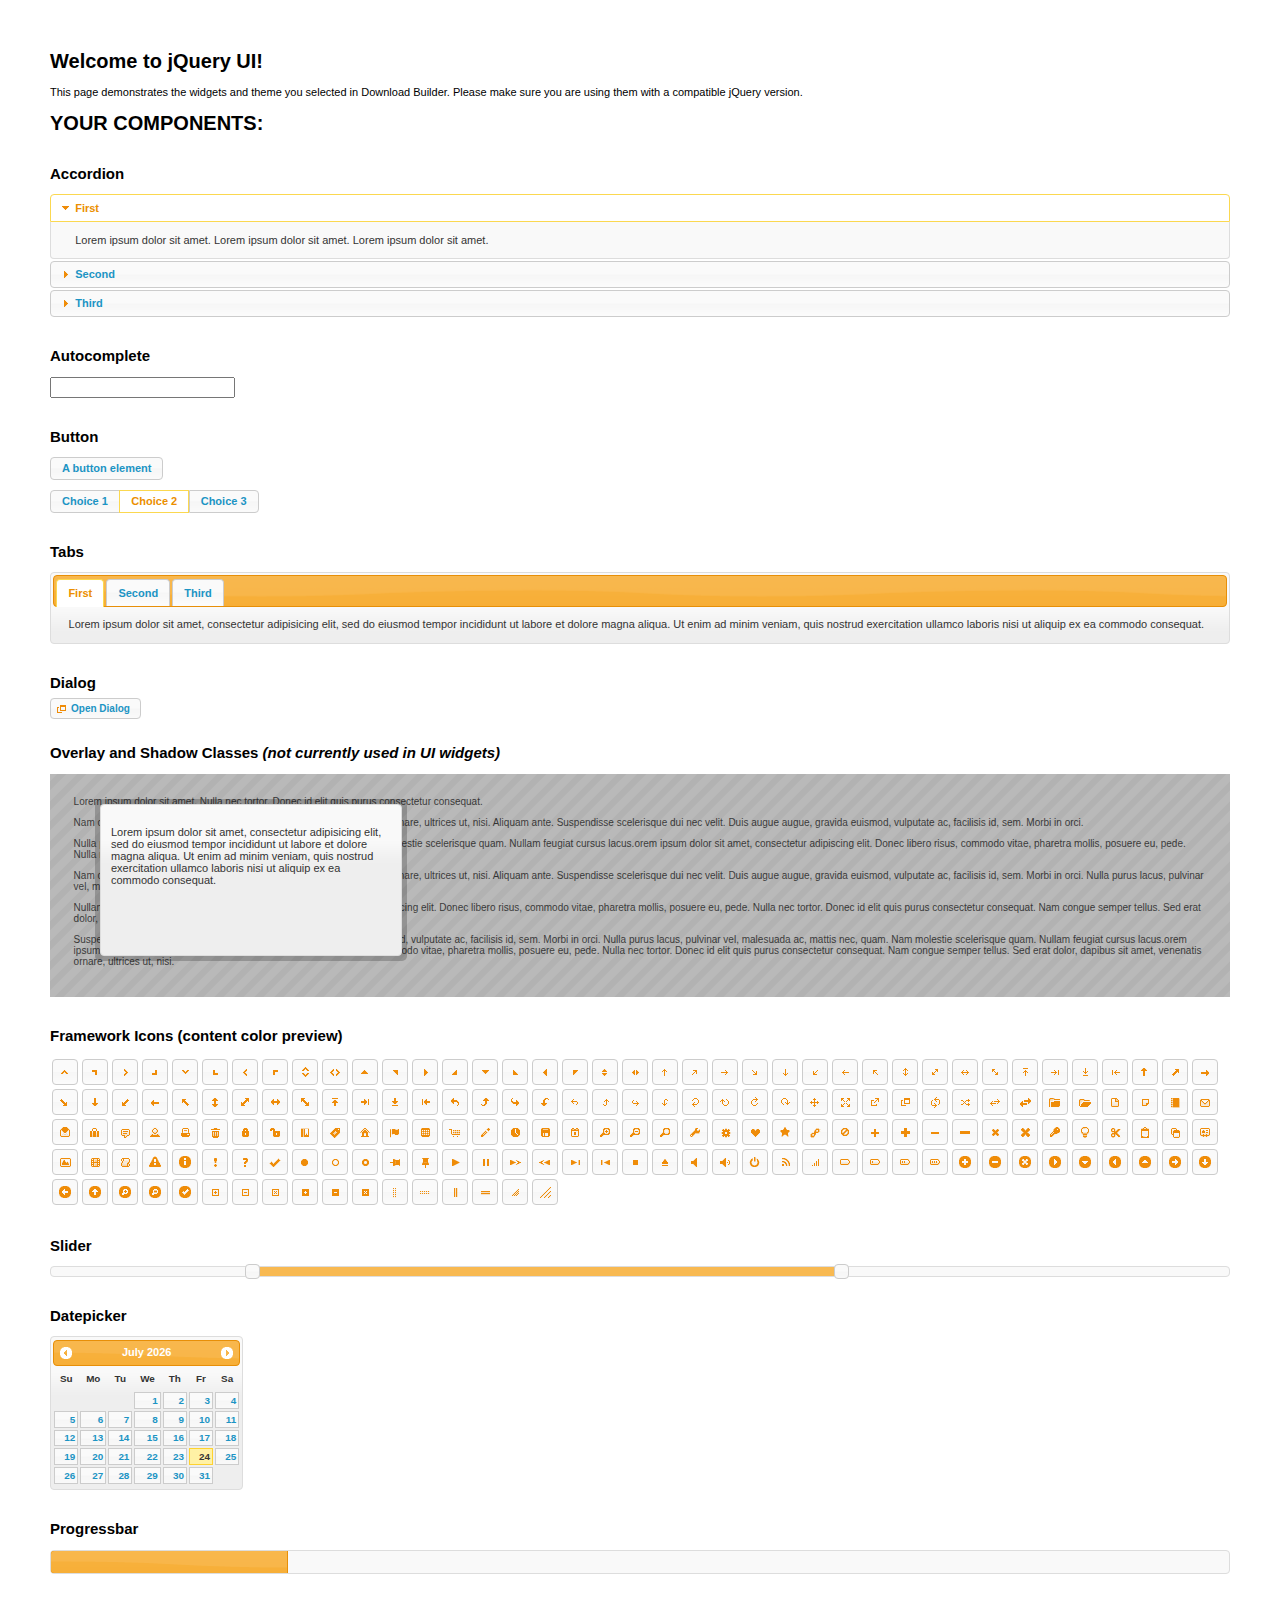
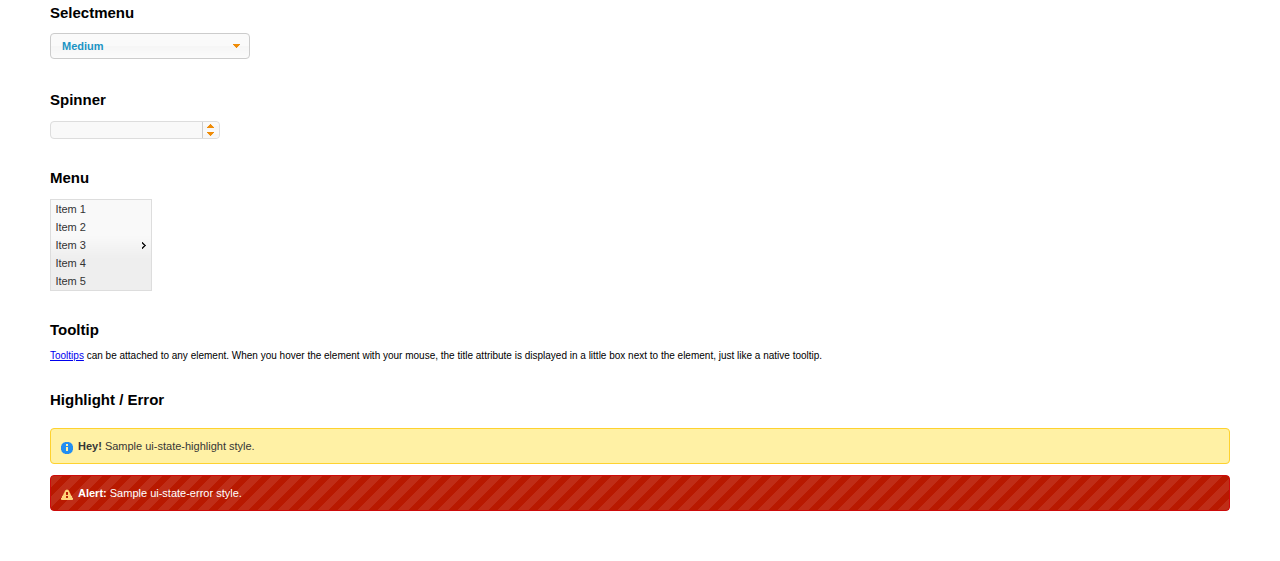
<file: js/jquery-ui-1.11.4/index.html>
<!doctype html>
<html lang="us">
<head>
	<meta charset="utf-8">
	<title>jQuery UI Example Page</title>
	<link href="jquery-ui.css" rel="stylesheet">
	<style>
	body{
		font: 62.5% "Trebuchet MS", sans-serif;
		margin: 50px;
	}
	.demoHeaders {
		margin-top: 2em;
	}
	#dialog-link {
		padding: .4em 1em .4em 20px;
		text-decoration: none;
		position: relative;
	}
	#dialog-link span.ui-icon {
		margin: 0 5px 0 0;
		position: absolute;
		left: .2em;
		top: 50%;
		margin-top: -8px;
	}
	#icons {
		margin: 0;
		padding: 0;
	}
	#icons li {
		margin: 2px;
		position: relative;
		padding: 4px 0;
		cursor: pointer;
		float: left;
		list-style: none;
	}
	#icons span.ui-icon {
		float: left;
		margin: 0 4px;
	}
	.fakewindowcontain .ui-widget-overlay {
		position: absolute;
	}
	select {
		width: 200px;
	}
	</style>
</head>
<body>

<h1>Welcome to jQuery UI!</h1>

<div class="ui-widget">
	<p>This page demonstrates the widgets and theme you selected in Download Builder. Please make sure you are using them with a compatible jQuery version.</p>
</div>

<h1>YOUR COMPONENTS:</h1>


<!-- Accordion -->
<h2 class="demoHeaders">Accordion</h2>
<div id="accordion">
	<h3>First</h3>
	<div>Lorem ipsum dolor sit amet. Lorem ipsum dolor sit amet. Lorem ipsum dolor sit amet.</div>
	<h3>Second</h3>
	<div>Phasellus mattis tincidunt nibh.</div>
	<h3>Third</h3>
	<div>Nam dui erat, auctor a, dignissim quis.</div>
</div>



<!-- Autocomplete -->
<h2 class="demoHeaders">Autocomplete</h2>
<div>
	<input id="autocomplete" title="type &quot;a&quot;">
</div>



<!-- Button -->
<h2 class="demoHeaders">Button</h2>
<button id="button">A button element</button>
<form style="margin-top: 1em;">
	<div id="radioset">
		<input type="radio" id="radio1" name="radio"><label for="radio1">Choice 1</label>
		<input type="radio" id="radio2" name="radio" checked="checked"><label for="radio2">Choice 2</label>
		<input type="radio" id="radio3" name="radio"><label for="radio3">Choice 3</label>
	</div>
</form>



<!-- Tabs -->
<h2 class="demoHeaders">Tabs</h2>
<div id="tabs">
	<ul>
		<li><a href="#tabs-1">First</a></li>
		<li><a href="#tabs-2">Second</a></li>
		<li><a href="#tabs-3">Third</a></li>
	</ul>
	<div id="tabs-1">Lorem ipsum dolor sit amet, consectetur adipisicing elit, sed do eiusmod tempor incididunt ut labore et dolore magna aliqua. Ut enim ad minim veniam, quis nostrud exercitation ullamco laboris nisi ut aliquip ex ea commodo consequat.</div>
	<div id="tabs-2">Phasellus mattis tincidunt nibh. Cras orci urna, blandit id, pretium vel, aliquet ornare, felis. Maecenas scelerisque sem non nisl. Fusce sed lorem in enim dictum bibendum.</div>
	<div id="tabs-3">Nam dui erat, auctor a, dignissim quis, sollicitudin eu, felis. Pellentesque nisi urna, interdum eget, sagittis et, consequat vestibulum, lacus. Mauris porttitor ullamcorper augue.</div>
</div>



<!-- Dialog NOTE: Dialog is not generated by UI in this demo so it can be visually styled in themeroller-->
<h2 class="demoHeaders">Dialog</h2>
<p><a href="#" id="dialog-link" class="ui-state-default ui-corner-all"><span class="ui-icon ui-icon-newwin"></span>Open Dialog</a></p>

<h2 class="demoHeaders">Overlay and Shadow Classes <em>(not currently used in UI widgets)</em></h2>
<div style="position: relative; width: 96%; height: 200px; padding:1% 2%; overflow:hidden;" class="fakewindowcontain">
	<p>Lorem ipsum dolor sit amet,  Nulla nec tortor. Donec id elit quis purus consectetur consequat. </p><p>Nam congue semper tellus. Sed erat dolor, dapibus sit amet, venenatis ornare, ultrices ut, nisi. Aliquam ante. Suspendisse scelerisque dui nec velit. Duis augue augue, gravida euismod, vulputate ac, facilisis id, sem. Morbi in orci. </p><p>Nulla purus lacus, pulvinar vel, malesuada ac, mattis nec, quam. Nam molestie scelerisque quam. Nullam feugiat cursus lacus.orem ipsum dolor sit amet, consectetur adipiscing elit. Donec libero risus, commodo vitae, pharetra mollis, posuere eu, pede. Nulla nec tortor. Donec id elit quis purus consectetur consequat. </p><p>Nam congue semper tellus. Sed erat dolor, dapibus sit amet, venenatis ornare, ultrices ut, nisi. Aliquam ante. Suspendisse scelerisque dui nec velit. Duis augue augue, gravida euismod, vulputate ac, facilisis id, sem. Morbi in orci. Nulla purus lacus, pulvinar vel, malesuada ac, mattis nec, quam. Nam molestie scelerisque quam. </p><p>Nullam feugiat cursus lacus.orem ipsum dolor sit amet, consectetur adipiscing elit. Donec libero risus, commodo vitae, pharetra mollis, posuere eu, pede. Nulla nec tortor. Donec id elit quis purus consectetur consequat. Nam congue semper tellus. Sed erat dolor, dapibus sit amet, venenatis ornare, ultrices ut, nisi. Aliquam ante. </p><p>Suspendisse scelerisque dui nec velit. Duis augue augue, gravida euismod, vulputate ac, facilisis id, sem. Morbi in orci. Nulla purus lacus, pulvinar vel, malesuada ac, mattis nec, quam. Nam molestie scelerisque quam. Nullam feugiat cursus lacus.orem ipsum dolor sit amet, consectetur adipiscing elit. Donec libero risus, commodo vitae, pharetra mollis, posuere eu, pede. Nulla nec tortor. Donec id elit quis purus consectetur consequat. Nam congue semper tellus. Sed erat dolor, dapibus sit amet, venenatis ornare, ultrices ut, nisi. </p>

	<!-- ui-dialog -->
	<div class="ui-overlay"><div class="ui-widget-overlay"></div><div class="ui-widget-shadow ui-corner-all" style="width: 302px; height: 152px; position: absolute; left: 50px; top: 30px;"></div></div>
	<div style="position: absolute; width: 280px; height: 130px;left: 50px; top: 30px; padding: 10px;" class="ui-widget ui-widget-content ui-corner-all">
		<div class="ui-dialog-content ui-widget-content" style="background: none; border: 0;">
			<p>Lorem ipsum dolor sit amet, consectetur adipisicing elit, sed do eiusmod tempor incididunt ut labore et dolore magna aliqua. Ut enim ad minim veniam, quis nostrud exercitation ullamco laboris nisi ut aliquip ex ea commodo consequat.</p>
		</div>
	</div>

</div>

<!-- ui-dialog -->
<div id="dialog" title="Dialog Title">
	<p>Lorem ipsum dolor sit amet, consectetur adipisicing elit, sed do eiusmod tempor incididunt ut labore et dolore magna aliqua. Ut enim ad minim veniam, quis nostrud exercitation ullamco laboris nisi ut aliquip ex ea commodo consequat.</p>
</div>



<h2 class="demoHeaders">Framework Icons (content color preview)</h2>
<ul id="icons" class="ui-widget ui-helper-clearfix">
	<li class="ui-state-default ui-corner-all" title=".ui-icon-carat-1-n"><span class="ui-icon ui-icon-carat-1-n"></span></li>
	<li class="ui-state-default ui-corner-all" title=".ui-icon-carat-1-ne"><span class="ui-icon ui-icon-carat-1-ne"></span></li>
	<li class="ui-state-default ui-corner-all" title=".ui-icon-carat-1-e"><span class="ui-icon ui-icon-carat-1-e"></span></li>
	<li class="ui-state-default ui-corner-all" title=".ui-icon-carat-1-se"><span class="ui-icon ui-icon-carat-1-se"></span></li>
	<li class="ui-state-default ui-corner-all" title=".ui-icon-carat-1-s"><span class="ui-icon ui-icon-carat-1-s"></span></li>
	<li class="ui-state-default ui-corner-all" title=".ui-icon-carat-1-sw"><span class="ui-icon ui-icon-carat-1-sw"></span></li>
	<li class="ui-state-default ui-corner-all" title=".ui-icon-carat-1-w"><span class="ui-icon ui-icon-carat-1-w"></span></li>
	<li class="ui-state-default ui-corner-all" title=".ui-icon-carat-1-nw"><span class="ui-icon ui-icon-carat-1-nw"></span></li>
	<li class="ui-state-default ui-corner-all" title=".ui-icon-carat-2-n-s"><span class="ui-icon ui-icon-carat-2-n-s"></span></li>
	<li class="ui-state-default ui-corner-all" title=".ui-icon-carat-2-e-w"><span class="ui-icon ui-icon-carat-2-e-w"></span></li>
	<li class="ui-state-default ui-corner-all" title=".ui-icon-triangle-1-n"><span class="ui-icon ui-icon-triangle-1-n"></span></li>
	<li class="ui-state-default ui-corner-all" title=".ui-icon-triangle-1-ne"><span class="ui-icon ui-icon-triangle-1-ne"></span></li>
	<li class="ui-state-default ui-corner-all" title=".ui-icon-triangle-1-e"><span class="ui-icon ui-icon-triangle-1-e"></span></li>
	<li class="ui-state-default ui-corner-all" title=".ui-icon-triangle-1-se"><span class="ui-icon ui-icon-triangle-1-se"></span></li>
	<li class="ui-state-default ui-corner-all" title=".ui-icon-triangle-1-s"><span class="ui-icon ui-icon-triangle-1-s"></span></li>
	<li class="ui-state-default ui-corner-all" title=".ui-icon-triangle-1-sw"><span class="ui-icon ui-icon-triangle-1-sw"></span></li>
	<li class="ui-state-default ui-corner-all" title=".ui-icon-triangle-1-w"><span class="ui-icon ui-icon-triangle-1-w"></span></li>
	<li class="ui-state-default ui-corner-all" title=".ui-icon-triangle-1-nw"><span class="ui-icon ui-icon-triangle-1-nw"></span></li>
	<li class="ui-state-default ui-corner-all" title=".ui-icon-triangle-2-n-s"><span class="ui-icon ui-icon-triangle-2-n-s"></span></li>
	<li class="ui-state-default ui-corner-all" title=".ui-icon-triangle-2-e-w"><span class="ui-icon ui-icon-triangle-2-e-w"></span></li>
	<li class="ui-state-default ui-corner-all" title=".ui-icon-arrow-1-n"><span class="ui-icon ui-icon-arrow-1-n"></span></li>
	<li class="ui-state-default ui-corner-all" title=".ui-icon-arrow-1-ne"><span class="ui-icon ui-icon-arrow-1-ne"></span></li>
	<li class="ui-state-default ui-corner-all" title=".ui-icon-arrow-1-e"><span class="ui-icon ui-icon-arrow-1-e"></span></li>
	<li class="ui-state-default ui-corner-all" title=".ui-icon-arrow-1-se"><span class="ui-icon ui-icon-arrow-1-se"></span></li>
	<li class="ui-state-default ui-corner-all" title=".ui-icon-arrow-1-s"><span class="ui-icon ui-icon-arrow-1-s"></span></li>
	<li class="ui-state-default ui-corner-all" title=".ui-icon-arrow-1-sw"><span class="ui-icon ui-icon-arrow-1-sw"></span></li>
	<li class="ui-state-default ui-corner-all" title=".ui-icon-arrow-1-w"><span class="ui-icon ui-icon-arrow-1-w"></span></li>
	<li class="ui-state-default ui-corner-all" title=".ui-icon-arrow-1-nw"><span class="ui-icon ui-icon-arrow-1-nw"></span></li>
	<li class="ui-state-default ui-corner-all" title=".ui-icon-arrow-2-n-s"><span class="ui-icon ui-icon-arrow-2-n-s"></span></li>
	<li class="ui-state-default ui-corner-all" title=".ui-icon-arrow-2-ne-sw"><span class="ui-icon ui-icon-arrow-2-ne-sw"></span></li>
	<li class="ui-state-default ui-corner-all" title=".ui-icon-arrow-2-e-w"><span class="ui-icon ui-icon-arrow-2-e-w"></span></li>
	<li class="ui-state-default ui-corner-all" title=".ui-icon-arrow-2-se-nw"><span class="ui-icon ui-icon-arrow-2-se-nw"></span></li>
	<li class="ui-state-default ui-corner-all" title=".ui-icon-arrowstop-1-n"><span class="ui-icon ui-icon-arrowstop-1-n"></span></li>
	<li class="ui-state-default ui-corner-all" title=".ui-icon-arrowstop-1-e"><span class="ui-icon ui-icon-arrowstop-1-e"></span></li>
	<li class="ui-state-default ui-corner-all" title=".ui-icon-arrowstop-1-s"><span class="ui-icon ui-icon-arrowstop-1-s"></span></li>
	<li class="ui-state-default ui-corner-all" title=".ui-icon-arrowstop-1-w"><span class="ui-icon ui-icon-arrowstop-1-w"></span></li>
	<li class="ui-state-default ui-corner-all" title=".ui-icon-arrowthick-1-n"><span class="ui-icon ui-icon-arrowthick-1-n"></span></li>
	<li class="ui-state-default ui-corner-all" title=".ui-icon-arrowthick-1-ne"><span class="ui-icon ui-icon-arrowthick-1-ne"></span></li>
	<li class="ui-state-default ui-corner-all" title=".ui-icon-arrowthick-1-e"><span class="ui-icon ui-icon-arrowthick-1-e"></span></li>
	<li class="ui-state-default ui-corner-all" title=".ui-icon-arrowthick-1-se"><span class="ui-icon ui-icon-arrowthick-1-se"></span></li>
	<li class="ui-state-default ui-corner-all" title=".ui-icon-arrowthick-1-s"><span class="ui-icon ui-icon-arrowthick-1-s"></span></li>
	<li class="ui-state-default ui-corner-all" title=".ui-icon-arrowthick-1-sw"><span class="ui-icon ui-icon-arrowthick-1-sw"></span></li>
	<li class="ui-state-default ui-corner-all" title=".ui-icon-arrowthick-1-w"><span class="ui-icon ui-icon-arrowthick-1-w"></span></li>
	<li class="ui-state-default ui-corner-all" title=".ui-icon-arrowthick-1-nw"><span class="ui-icon ui-icon-arrowthick-1-nw"></span></li>
	<li class="ui-state-default ui-corner-all" title=".ui-icon-arrowthick-2-n-s"><span class="ui-icon ui-icon-arrowthick-2-n-s"></span></li>
	<li class="ui-state-default ui-corner-all" title=".ui-icon-arrowthick-2-ne-sw"><span class="ui-icon ui-icon-arrowthick-2-ne-sw"></span></li>
	<li class="ui-state-default ui-corner-all" title=".ui-icon-arrowthick-2-e-w"><span class="ui-icon ui-icon-arrowthick-2-e-w"></span></li>
	<li class="ui-state-default ui-corner-all" title=".ui-icon-arrowthick-2-se-nw"><span class="ui-icon ui-icon-arrowthick-2-se-nw"></span></li>
	<li class="ui-state-default ui-corner-all" title=".ui-icon-arrowthickstop-1-n"><span class="ui-icon ui-icon-arrowthickstop-1-n"></span></li>
	<li class="ui-state-default ui-corner-all" title=".ui-icon-arrowthickstop-1-e"><span class="ui-icon ui-icon-arrowthickstop-1-e"></span></li>
	<li class="ui-state-default ui-corner-all" title=".ui-icon-arrowthickstop-1-s"><span class="ui-icon ui-icon-arrowthickstop-1-s"></span></li>
	<li class="ui-state-default ui-corner-all" title=".ui-icon-arrowthickstop-1-w"><span class="ui-icon ui-icon-arrowthickstop-1-w"></span></li>
	<li class="ui-state-default ui-corner-all" title=".ui-icon-arrowreturnthick-1-w"><span class="ui-icon ui-icon-arrowreturnthick-1-w"></span></li>
	<li class="ui-state-default ui-corner-all" title=".ui-icon-arrowreturnthick-1-n"><span class="ui-icon ui-icon-arrowreturnthick-1-n"></span></li>
	<li class="ui-state-default ui-corner-all" title=".ui-icon-arrowreturnthick-1-e"><span class="ui-icon ui-icon-arrowreturnthick-1-e"></span></li>
	<li class="ui-state-default ui-corner-all" title=".ui-icon-arrowreturnthick-1-s"><span class="ui-icon ui-icon-arrowreturnthick-1-s"></span></li>
	<li class="ui-state-default ui-corner-all" title=".ui-icon-arrowreturn-1-w"><span class="ui-icon ui-icon-arrowreturn-1-w"></span></li>
	<li class="ui-state-default ui-corner-all" title=".ui-icon-arrowreturn-1-n"><span class="ui-icon ui-icon-arrowreturn-1-n"></span></li>
	<li class="ui-state-default ui-corner-all" title=".ui-icon-arrowreturn-1-e"><span class="ui-icon ui-icon-arrowreturn-1-e"></span></li>
	<li class="ui-state-default ui-corner-all" title=".ui-icon-arrowreturn-1-s"><span class="ui-icon ui-icon-arrowreturn-1-s"></span></li>
	<li class="ui-state-default ui-corner-all" title=".ui-icon-arrowrefresh-1-w"><span class="ui-icon ui-icon-arrowrefresh-1-w"></span></li>
	<li class="ui-state-default ui-corner-all" title=".ui-icon-arrowrefresh-1-n"><span class="ui-icon ui-icon-arrowrefresh-1-n"></span></li>
	<li class="ui-state-default ui-corner-all" title=".ui-icon-arrowrefresh-1-e"><span class="ui-icon ui-icon-arrowrefresh-1-e"></span></li>
	<li class="ui-state-default ui-corner-all" title=".ui-icon-arrowrefresh-1-s"><span class="ui-icon ui-icon-arrowrefresh-1-s"></span></li>
	<li class="ui-state-default ui-corner-all" title=".ui-icon-arrow-4"><span class="ui-icon ui-icon-arrow-4"></span></li>
	<li class="ui-state-default ui-corner-all" title=".ui-icon-arrow-4-diag"><span class="ui-icon ui-icon-arrow-4-diag"></span></li>
	<li class="ui-state-default ui-corner-all" title=".ui-icon-extlink"><span class="ui-icon ui-icon-extlink"></span></li>
	<li class="ui-state-default ui-corner-all" title=".ui-icon-newwin"><span class="ui-icon ui-icon-newwin"></span></li>
	<li class="ui-state-default ui-corner-all" title=".ui-icon-refresh"><span class="ui-icon ui-icon-refresh"></span></li>
	<li class="ui-state-default ui-corner-all" title=".ui-icon-shuffle"><span class="ui-icon ui-icon-shuffle"></span></li>
	<li class="ui-state-default ui-corner-all" title=".ui-icon-transfer-e-w"><span class="ui-icon ui-icon-transfer-e-w"></span></li>
	<li class="ui-state-default ui-corner-all" title=".ui-icon-transferthick-e-w"><span class="ui-icon ui-icon-transferthick-e-w"></span></li>
	<li class="ui-state-default ui-corner-all" title=".ui-icon-folder-collapsed"><span class="ui-icon ui-icon-folder-collapsed"></span></li>
	<li class="ui-state-default ui-corner-all" title=".ui-icon-folder-open"><span class="ui-icon ui-icon-folder-open"></span></li>
	<li class="ui-state-default ui-corner-all" title=".ui-icon-document"><span class="ui-icon ui-icon-document"></span></li>
	<li class="ui-state-default ui-corner-all" title=".ui-icon-document-b"><span class="ui-icon ui-icon-document-b"></span></li>
	<li class="ui-state-default ui-corner-all" title=".ui-icon-note"><span class="ui-icon ui-icon-note"></span></li>
	<li class="ui-state-default ui-corner-all" title=".ui-icon-mail-closed"><span class="ui-icon ui-icon-mail-closed"></span></li>
	<li class="ui-state-default ui-corner-all" title=".ui-icon-mail-open"><span class="ui-icon ui-icon-mail-open"></span></li>
	<li class="ui-state-default ui-corner-all" title=".ui-icon-suitcase"><span class="ui-icon ui-icon-suitcase"></span></li>
	<li class="ui-state-default ui-corner-all" title=".ui-icon-comment"><span class="ui-icon ui-icon-comment"></span></li>
	<li class="ui-state-default ui-corner-all" title=".ui-icon-person"><span class="ui-icon ui-icon-person"></span></li>
	<li class="ui-state-default ui-corner-all" title=".ui-icon-print"><span class="ui-icon ui-icon-print"></span></li>
	<li class="ui-state-default ui-corner-all" title=".ui-icon-trash"><span class="ui-icon ui-icon-trash"></span></li>
	<li class="ui-state-default ui-corner-all" title=".ui-icon-locked"><span class="ui-icon ui-icon-locked"></span></li>
	<li class="ui-state-default ui-corner-all" title=".ui-icon-unlocked"><span class="ui-icon ui-icon-unlocked"></span></li>
	<li class="ui-state-default ui-corner-all" title=".ui-icon-bookmark"><span class="ui-icon ui-icon-bookmark"></span></li>
	<li class="ui-state-default ui-corner-all" title=".ui-icon-tag"><span class="ui-icon ui-icon-tag"></span></li>
	<li class="ui-state-default ui-corner-all" title=".ui-icon-home"><span class="ui-icon ui-icon-home"></span></li>
	<li class="ui-state-default ui-corner-all" title=".ui-icon-flag"><span class="ui-icon ui-icon-flag"></span></li>
	<li class="ui-state-default ui-corner-all" title=".ui-icon-calculator"><span class="ui-icon ui-icon-calculator"></span></li>
	<li class="ui-state-default ui-corner-all" title=".ui-icon-cart"><span class="ui-icon ui-icon-cart"></span></li>
	<li class="ui-state-default ui-corner-all" title=".ui-icon-pencil"><span class="ui-icon ui-icon-pencil"></span></li>
	<li class="ui-state-default ui-corner-all" title=".ui-icon-clock"><span class="ui-icon ui-icon-clock"></span></li>
	<li class="ui-state-default ui-corner-all" title=".ui-icon-disk"><span class="ui-icon ui-icon-disk"></span></li>
	<li class="ui-state-default ui-corner-all" title=".ui-icon-calendar"><span class="ui-icon ui-icon-calendar"></span></li>
	<li class="ui-state-default ui-corner-all" title=".ui-icon-zoomin"><span class="ui-icon ui-icon-zoomin"></span></li>
	<li class="ui-state-default ui-corner-all" title=".ui-icon-zoomout"><span class="ui-icon ui-icon-zoomout"></span></li>
	<li class="ui-state-default ui-corner-all" title=".ui-icon-search"><span class="ui-icon ui-icon-search"></span></li>
	<li class="ui-state-default ui-corner-all" title=".ui-icon-wrench"><span class="ui-icon ui-icon-wrench"></span></li>
	<li class="ui-state-default ui-corner-all" title=".ui-icon-gear"><span class="ui-icon ui-icon-gear"></span></li>
	<li class="ui-state-default ui-corner-all" title=".ui-icon-heart"><span class="ui-icon ui-icon-heart"></span></li>
	<li class="ui-state-default ui-corner-all" title=".ui-icon-star"><span class="ui-icon ui-icon-star"></span></li>
	<li class="ui-state-default ui-corner-all" title=".ui-icon-link"><span class="ui-icon ui-icon-link"></span></li>
	<li class="ui-state-default ui-corner-all" title=".ui-icon-cancel"><span class="ui-icon ui-icon-cancel"></span></li>
	<li class="ui-state-default ui-corner-all" title=".ui-icon-plus"><span class="ui-icon ui-icon-plus"></span></li>
	<li class="ui-state-default ui-corner-all" title=".ui-icon-plusthick"><span class="ui-icon ui-icon-plusthick"></span></li>
	<li class="ui-state-default ui-corner-all" title=".ui-icon-minus"><span class="ui-icon ui-icon-minus"></span></li>
	<li class="ui-state-default ui-corner-all" title=".ui-icon-minusthick"><span class="ui-icon ui-icon-minusthick"></span></li>
	<li class="ui-state-default ui-corner-all" title=".ui-icon-close"><span class="ui-icon ui-icon-close"></span></li>
	<li class="ui-state-default ui-corner-all" title=".ui-icon-closethick"><span class="ui-icon ui-icon-closethick"></span></li>
	<li class="ui-state-default ui-corner-all" title=".ui-icon-key"><span class="ui-icon ui-icon-key"></span></li>
	<li class="ui-state-default ui-corner-all" title=".ui-icon-lightbulb"><span class="ui-icon ui-icon-lightbulb"></span></li>
	<li class="ui-state-default ui-corner-all" title=".ui-icon-scissors"><span class="ui-icon ui-icon-scissors"></span></li>
	<li class="ui-state-default ui-corner-all" title=".ui-icon-clipboard"><span class="ui-icon ui-icon-clipboard"></span></li>
	<li class="ui-state-default ui-corner-all" title=".ui-icon-copy"><span class="ui-icon ui-icon-copy"></span></li>
	<li class="ui-state-default ui-corner-all" title=".ui-icon-contact"><span class="ui-icon ui-icon-contact"></span></li>
	<li class="ui-state-default ui-corner-all" title=".ui-icon-image"><span class="ui-icon ui-icon-image"></span></li>
	<li class="ui-state-default ui-corner-all" title=".ui-icon-video"><span class="ui-icon ui-icon-video"></span></li>
	<li class="ui-state-default ui-corner-all" title=".ui-icon-script"><span class="ui-icon ui-icon-script"></span></li>
	<li class="ui-state-default ui-corner-all" title=".ui-icon-alert"><span class="ui-icon ui-icon-alert"></span></li>
	<li class="ui-state-default ui-corner-all" title=".ui-icon-info"><span class="ui-icon ui-icon-info"></span></li>
	<li class="ui-state-default ui-corner-all" title=".ui-icon-notice"><span class="ui-icon ui-icon-notice"></span></li>
	<li class="ui-state-default ui-corner-all" title=".ui-icon-help"><span class="ui-icon ui-icon-help"></span></li>
	<li class="ui-state-default ui-corner-all" title=".ui-icon-check"><span class="ui-icon ui-icon-check"></span></li>
	<li class="ui-state-default ui-corner-all" title=".ui-icon-bullet"><span class="ui-icon ui-icon-bullet"></span></li>
	<li class="ui-state-default ui-corner-all" title=".ui-icon-radio-off"><span class="ui-icon ui-icon-radio-off"></span></li>
	<li class="ui-state-default ui-corner-all" title=".ui-icon-radio-on"><span class="ui-icon ui-icon-radio-on"></span></li>
	<li class="ui-state-default ui-corner-all" title=".ui-icon-pin-w"><span class="ui-icon ui-icon-pin-w"></span></li>
	<li class="ui-state-default ui-corner-all" title=".ui-icon-pin-s"><span class="ui-icon ui-icon-pin-s"></span></li>
	<li class="ui-state-default ui-corner-all" title=".ui-icon-play"><span class="ui-icon ui-icon-play"></span></li>
	<li class="ui-state-default ui-corner-all" title=".ui-icon-pause"><span class="ui-icon ui-icon-pause"></span></li>
	<li class="ui-state-default ui-corner-all" title=".ui-icon-seek-next"><span class="ui-icon ui-icon-seek-next"></span></li>
	<li class="ui-state-default ui-corner-all" title=".ui-icon-seek-prev"><span class="ui-icon ui-icon-seek-prev"></span></li>
	<li class="ui-state-default ui-corner-all" title=".ui-icon-seek-end"><span class="ui-icon ui-icon-seek-end"></span></li>
	<li class="ui-state-default ui-corner-all" title=".ui-icon-seek-first"><span class="ui-icon ui-icon-seek-first"></span></li>
	<li class="ui-state-default ui-corner-all" title=".ui-icon-stop"><span class="ui-icon ui-icon-stop"></span></li>
	<li class="ui-state-default ui-corner-all" title=".ui-icon-eject"><span class="ui-icon ui-icon-eject"></span></li>
	<li class="ui-state-default ui-corner-all" title=".ui-icon-volume-off"><span class="ui-icon ui-icon-volume-off"></span></li>
	<li class="ui-state-default ui-corner-all" title=".ui-icon-volume-on"><span class="ui-icon ui-icon-volume-on"></span></li>
	<li class="ui-state-default ui-corner-all" title=".ui-icon-power"><span class="ui-icon ui-icon-power"></span></li>
	<li class="ui-state-default ui-corner-all" title=".ui-icon-signal-diag"><span class="ui-icon ui-icon-signal-diag"></span></li>
	<li class="ui-state-default ui-corner-all" title=".ui-icon-signal"><span class="ui-icon ui-icon-signal"></span></li>
	<li class="ui-state-default ui-corner-all" title=".ui-icon-battery-0"><span class="ui-icon ui-icon-battery-0"></span></li>
	<li class="ui-state-default ui-corner-all" title=".ui-icon-battery-1"><span class="ui-icon ui-icon-battery-1"></span></li>
	<li class="ui-state-default ui-corner-all" title=".ui-icon-battery-2"><span class="ui-icon ui-icon-battery-2"></span></li>
	<li class="ui-state-default ui-corner-all" title=".ui-icon-battery-3"><span class="ui-icon ui-icon-battery-3"></span></li>
	<li class="ui-state-default ui-corner-all" title=".ui-icon-circle-plus"><span class="ui-icon ui-icon-circle-plus"></span></li>
	<li class="ui-state-default ui-corner-all" title=".ui-icon-circle-minus"><span class="ui-icon ui-icon-circle-minus"></span></li>
	<li class="ui-state-default ui-corner-all" title=".ui-icon-circle-close"><span class="ui-icon ui-icon-circle-close"></span></li>
	<li class="ui-state-default ui-corner-all" title=".ui-icon-circle-triangle-e"><span class="ui-icon ui-icon-circle-triangle-e"></span></li>
	<li class="ui-state-default ui-corner-all" title=".ui-icon-circle-triangle-s"><span class="ui-icon ui-icon-circle-triangle-s"></span></li>
	<li class="ui-state-default ui-corner-all" title=".ui-icon-circle-triangle-w"><span class="ui-icon ui-icon-circle-triangle-w"></span></li>
	<li class="ui-state-default ui-corner-all" title=".ui-icon-circle-triangle-n"><span class="ui-icon ui-icon-circle-triangle-n"></span></li>
	<li class="ui-state-default ui-corner-all" title=".ui-icon-circle-arrow-e"><span class="ui-icon ui-icon-circle-arrow-e"></span></li>
	<li class="ui-state-default ui-corner-all" title=".ui-icon-circle-arrow-s"><span class="ui-icon ui-icon-circle-arrow-s"></span></li>
	<li class="ui-state-default ui-corner-all" title=".ui-icon-circle-arrow-w"><span class="ui-icon ui-icon-circle-arrow-w"></span></li>
	<li class="ui-state-default ui-corner-all" title=".ui-icon-circle-arrow-n"><span class="ui-icon ui-icon-circle-arrow-n"></span></li>
	<li class="ui-state-default ui-corner-all" title=".ui-icon-circle-zoomin"><span class="ui-icon ui-icon-circle-zoomin"></span></li>
	<li class="ui-state-default ui-corner-all" title=".ui-icon-circle-zoomout"><span class="ui-icon ui-icon-circle-zoomout"></span></li>
	<li class="ui-state-default ui-corner-all" title=".ui-icon-circle-check"><span class="ui-icon ui-icon-circle-check"></span></li>
	<li class="ui-state-default ui-corner-all" title=".ui-icon-circlesmall-plus"><span class="ui-icon ui-icon-circlesmall-plus"></span></li>
	<li class="ui-state-default ui-corner-all" title=".ui-icon-circlesmall-minus"><span class="ui-icon ui-icon-circlesmall-minus"></span></li>
	<li class="ui-state-default ui-corner-all" title=".ui-icon-circlesmall-close"><span class="ui-icon ui-icon-circlesmall-close"></span></li>
	<li class="ui-state-default ui-corner-all" title=".ui-icon-squaresmall-plus"><span class="ui-icon ui-icon-squaresmall-plus"></span></li>
	<li class="ui-state-default ui-corner-all" title=".ui-icon-squaresmall-minus"><span class="ui-icon ui-icon-squaresmall-minus"></span></li>
	<li class="ui-state-default ui-corner-all" title=".ui-icon-squaresmall-close"><span class="ui-icon ui-icon-squaresmall-close"></span></li>
	<li class="ui-state-default ui-corner-all" title=".ui-icon-grip-dotted-vertical"><span class="ui-icon ui-icon-grip-dotted-vertical"></span></li>
	<li class="ui-state-default ui-corner-all" title=".ui-icon-grip-dotted-horizontal"><span class="ui-icon ui-icon-grip-dotted-horizontal"></span></li>
	<li class="ui-state-default ui-corner-all" title=".ui-icon-grip-solid-vertical"><span class="ui-icon ui-icon-grip-solid-vertical"></span></li>
	<li class="ui-state-default ui-corner-all" title=".ui-icon-grip-solid-horizontal"><span class="ui-icon ui-icon-grip-solid-horizontal"></span></li>
	<li class="ui-state-default ui-corner-all" title=".ui-icon-gripsmall-diagonal-se"><span class="ui-icon ui-icon-gripsmall-diagonal-se"></span></li>
	<li class="ui-state-default ui-corner-all" title=".ui-icon-grip-diagonal-se"><span class="ui-icon ui-icon-grip-diagonal-se"></span></li>
</ul>


<!-- Slider -->
<h2 class="demoHeaders">Slider</h2>
<div id="slider"></div>



<!-- Datepicker -->
<h2 class="demoHeaders">Datepicker</h2>
<div id="datepicker"></div>



<!-- Progressbar -->
<h2 class="demoHeaders">Progressbar</h2>
<div id="progressbar"></div>



<!-- Progressbar -->
<h2 class="demoHeaders">Selectmenu</h2>
<select id="selectmenu">
	<option>Slower</option>
	<option>Slow</option>
	<option selected="selected">Medium</option>
	<option>Fast</option>
	<option>Faster</option>
</select>



<!-- Spinner -->
<h2 class="demoHeaders">Spinner</h2>
<input id="spinner">



<!-- Menu -->
<h2 class="demoHeaders">Menu</h2>
<ul style="width:100px;" id="menu">
	<li>Item 1</li>
	<li>Item 2</li>
	<li>Item 3
		<ul>
			<li>Item 3-1</li>
			<li>Item 3-2</li>
			<li>Item 3-3</li>
			<li>Item 3-4</li>
			<li>Item 3-5</li>
		</ul>
	</li>
	<li>Item 4</li>
	<li>Item 5</li>
</ul>



<!-- Tooltip -->
<h2 class="demoHeaders">Tooltip</h2>
<p id="tooltip">
	<a href="#" title="That&apos;s what this widget is">Tooltips</a> can be attached to any element. When you hover
the element with your mouse, the title attribute is displayed in a little box next to the element, just like a native tooltip.
</p>


<!-- Highlight / Error -->
<h2 class="demoHeaders">Highlight / Error</h2>
<div class="ui-widget">
	<div class="ui-state-highlight ui-corner-all" style="margin-top: 20px; padding: 0 .7em;">
		<p><span class="ui-icon ui-icon-info" style="float: left; margin-right: .3em;"></span>
		<strong>Hey!</strong> Sample ui-state-highlight style.</p>
	</div>
</div>
<br>
<div class="ui-widget">
	<div class="ui-state-error ui-corner-all" style="padding: 0 .7em;">
		<p><span class="ui-icon ui-icon-alert" style="float: left; margin-right: .3em;"></span>
		<strong>Alert:</strong> Sample ui-state-error style.</p>
	</div>
</div>

<script src="external/jquery/jquery.js"></script>
<script src="jquery-ui.js"></script>
<script>

$( "#accordion" ).accordion();



var availableTags = [
	"ActionScript",
	"AppleScript",
	"Asp",
	"BASIC",
	"C",
	"C++",
	"Clojure",
	"COBOL",
	"ColdFusion",
	"Erlang",
	"Fortran",
	"Groovy",
	"Haskell",
	"Java",
	"JavaScript",
	"Lisp",
	"Perl",
	"PHP",
	"Python",
	"Ruby",
	"Scala",
	"Scheme"
];
$( "#autocomplete" ).autocomplete({
	source: availableTags
});



$( "#button" ).button();
$( "#radioset" ).buttonset();



$( "#tabs" ).tabs();



$( "#dialog" ).dialog({
	autoOpen: false,
	width: 400,
	buttons: [
		{
			text: "Ok",
			click: function() {
				$( this ).dialog( "close" );
			}
		},
		{
			text: "Cancel",
			click: function() {
				$( this ).dialog( "close" );
			}
		}
	]
});

// Link to open the dialog
$( "#dialog-link" ).click(function( event ) {
	$( "#dialog" ).dialog( "open" );
	event.preventDefault();
});



$( "#datepicker" ).datepicker({
	inline: true
});



$( "#slider" ).slider({
	range: true,
	values: [ 17, 67 ]
});



$( "#progressbar" ).progressbar({
	value: 20
});



$( "#spinner" ).spinner();



$( "#menu" ).menu();



$( "#tooltip" ).tooltip();



$( "#selectmenu" ).selectmenu();


// Hover states on the static widgets
$( "#dialog-link, #icons li" ).hover(
	function() {
		$( this ).addClass( "ui-state-hover" );
	},
	function() {
		$( this ).removeClass( "ui-state-hover" );
	}
);
</script>
</body>
</html>
</file>
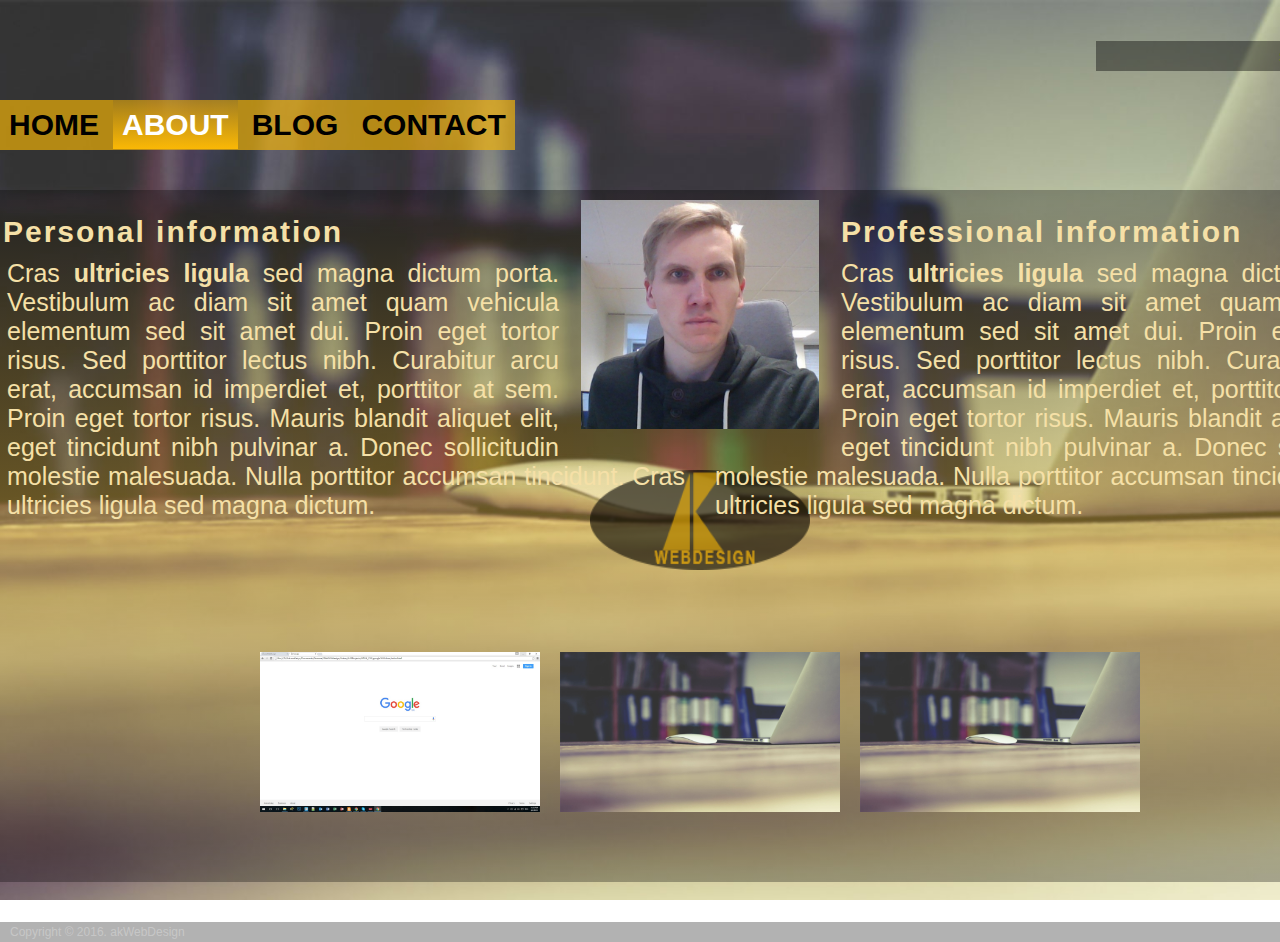
<file: about.html>
<html>
<!--    just testing github-->
    <head>
    <title>akWebDesign</title>
        
        <!-- Normalize.css -->
        <link rel="stylesheet" type="text/css" href="normalize.css">
        
        <!-- Custom Styles -->
        <link rel="stylesheet" type="text/css" href="styles.css">    
        
        <!--
        Meta Description. For Search Engines.
        For more about <meta> tags: w3schools.com/tags/tag_meta.asp
        -->
        
        <meta name="description" content="ak webdesign blog and portfolio page.">
        
        <!--[if lt IE 9]>
        <script src="http://html5shim.googlecode.com/svn/trunk/html5.js">
        </script>
        <![endif]-->
    </head>
    
    <body> 
        <div class="wrapper">
            <div class="container">
                <header>
                    <div class="pgSearch">
                        <input type="text" title="Search on this website" placeholder="search">
                        <input type="submit" title="Search" class="searchIcon">
                    </div>
                <nav>
                    <ul>
                        <li> <a href="index.html">home</a></li>
                        <li> <a href="about.html"  class="current">about</a></li>
                        <li> <a href="blog.html">blog</a></li>
                        <li> <a href="contact.html">contact</a></li>
                    </ul>
                </nav>
                </header>                
                <img src="img/logo2.png" alt="ak web design logo" class="logo2">
                <div  class="aboutPg">
                    <div id="about">
                        <div class="clearFix">
                            <article id="aboutLeft">
                                <h2>Personal information</h2>
                                <p>Cras <strong>ultricies ligula</strong> sed magna dictum porta. Vestibulum ac diam sit amet quam vehicula elementum sed sit amet dui. Proin eget tortor risus. Sed porttitor lectus nibh. Curabitur arcu erat, accumsan id imperdiet et, porttitor at sem. Proin eget tortor risus. Mauris blandit aliquet elit, eget tincidunt nibh pulvinar a. Donec sollicitudin molestie malesuada. Nulla porttitor accumsan tincidunt. Cras ultricies ligula sed magna dictum.</p>
                            </article>                   

                            <article id="aboutRight">
                                <h2>Professional information</h2>
                                <p>Cras <strong>ultricies ligula</strong> sed magna dictum porta. Vestibulum ac diam sit amet quam vehicula elementum sed sit amet dui. Proin eget tortor risus. Sed porttitor lectus nibh. Curabitur arcu erat, accumsan id imperdiet et, porttitor at sem. Proin eget tortor risus. Mauris blandit aliquet elit, eget tincidunt nibh pulvinar a. Donec sollicitudin molestie malesuada. Nulla porttitor accumsan tincidunt. Cras ultricies ligula sed magna dictum.</p>
                            </article>
                            <img src="img/aKairys.jpg" alt="Photo of web developer Arturas Kairys" id="portrait">
                        </div> <!--clearFix--> 
                    </div>
                    <div class="portfolio" id="portfolioBig">
                        <ul>                    
                            <li><a href="#" ><img src="img/google_clone.jpg" alt="Google search clone web page" title="Google search clone"></a></li>
                            <li><a href="#"><img src="img/background.jpg" alt="Personal portfolio web page" title="Personal portfolio web page"></a></li>  
                            <li><a href="#"><img src="img/background.jpg" alt="Web page #3"  title="Personal portfolio web page"></a></li>
                        </ul>
                    </div>
                </div>
            </div><!--container-->
            <footer>
                <p>Copyright &copy; 2016. akWebDesign</p>
            </footer>
        </div><!--wrapper-->
    </body>
</html>
</file>
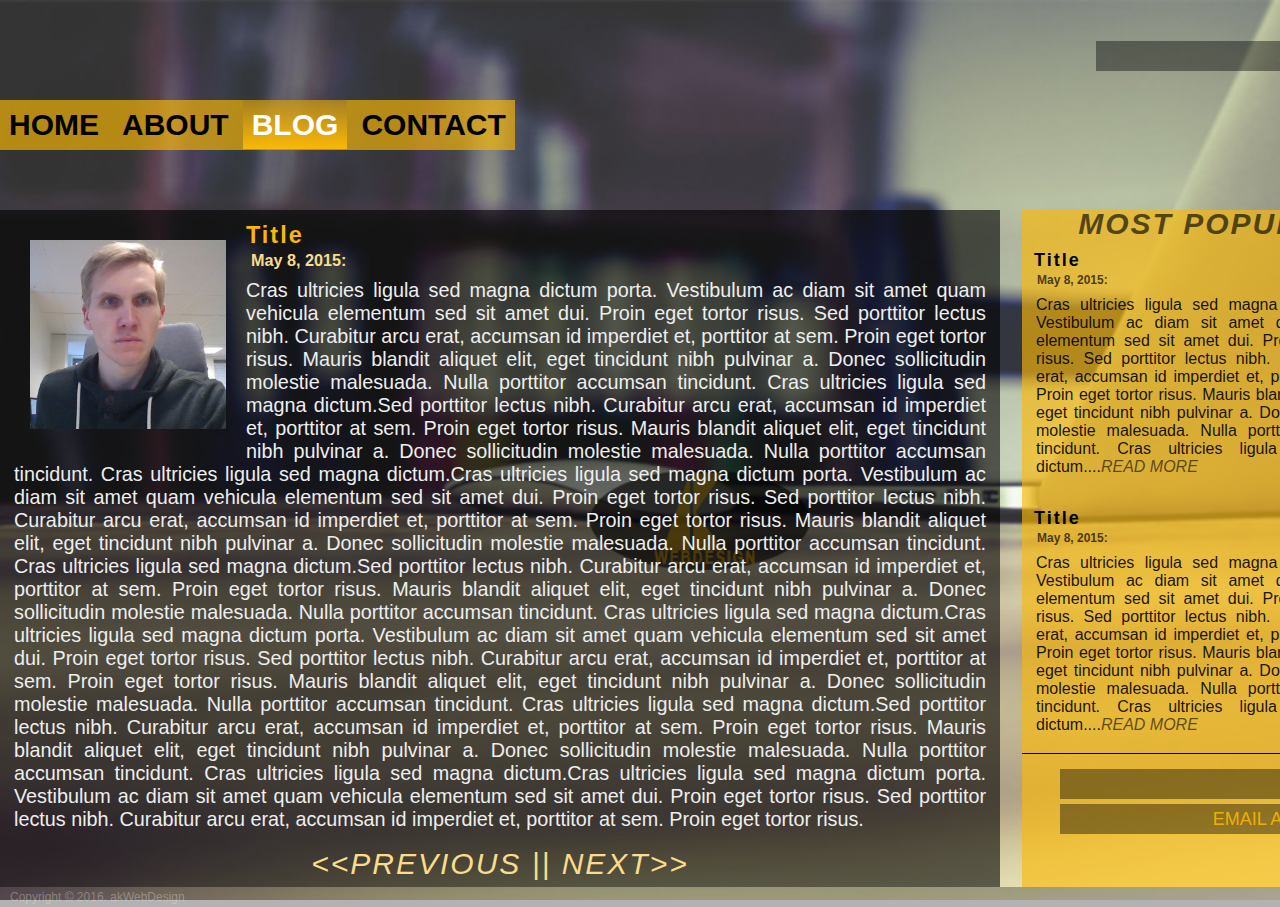
<file: blog.html>
<html>
    
    <head>
    <title>akWebDesign</title>
        
        <!-- Normalize.css -->
        <link rel="stylesheet" type="text/css" href="normalize.css">
        
        <!-- Custom Styles -->
        <link rel="stylesheet" type="text/css" href="styles.css">    
        
        <!--
        Meta Description. For Search Engines.
        For more about <meta> tags: w3schools.com/tags/tag_meta.asp
        -->
        
        <meta name="description" content="ak webdesign blog and portfolio page.">
        
        <!--[if lt IE 9]>
        <script src="http://html5shim.googlecode.com/svn/trunk/html5.js">
        </script>
        <![endif]-->
    </head>
    
    <body>      
        <div class="wrapper"> 
            <div class="container">
                <header>
                    <div class="pgSearch">
                        <input type="text" title="Search on this website" placeholder="search">
                        <input type="submit" title="Search" class="searchIcon">
                    </div>
                    <nav>
                        <ul>
                        <li> <a href="index.html">home</a></li>
                        <li> <a href="about.html">about</a></li>
                        <li> <a href="blog.html"  class="current">blog</a></li>
                        <li> <a href="contact.html">contact</a></li>
                        </ul>
                    </nav>
                </header>
                <img src="img/logo2.png" alt="ak web design logo" class="logo2">
                <div class="clearFix">
                    <article id="blogPost">                
                        <img src="img/aKairys.jpg" alt="Photo of web developer Arturas Kairys" class="textWrap" title="Arturas Kairys portrait">
                        <h3>Title</h3>
                        <small><time datetime="8-5-15"> May 8, 2015:</time></small>
                        <p>Cras ultricies ligula sed magna dictum porta. Vestibulum ac diam sit amet quam vehicula elementum sed sit amet dui. Proin eget tortor risus. Sed porttitor lectus nibh. Curabitur arcu erat, accumsan id imperdiet et, porttitor at sem. Proin eget tortor risus. Mauris blandit aliquet elit, eget tincidunt nibh pulvinar a. Donec sollicitudin molestie malesuada. Nulla porttitor accumsan tincidunt. Cras ultricies ligula sed magna dictum.Sed porttitor lectus nibh. Curabitur arcu erat, accumsan id imperdiet et, porttitor at sem. Proin eget tortor risus. Mauris blandit aliquet elit, eget tincidunt nibh pulvinar a. Donec sollicitudin molestie malesuada. Nulla porttitor accumsan tincidunt. Cras ultricies ligula sed magna dictum.Cras ultricies ligula sed magna dictum porta. Vestibulum ac diam sit amet quam vehicula elementum sed sit amet dui. Proin eget tortor risus. Sed porttitor lectus nibh. Curabitur arcu erat, accumsan id imperdiet et, porttitor at sem. Proin eget tortor risus. Mauris blandit aliquet elit, eget tincidunt nibh pulvinar a. Donec sollicitudin molestie malesuada. Nulla porttitor accumsan tincidunt. Cras ultricies ligula sed magna dictum.Sed porttitor lectus nibh. Curabitur arcu erat, accumsan id imperdiet et, porttitor at sem. Proin eget tortor risus. Mauris blandit aliquet elit, eget tincidunt nibh pulvinar a. Donec sollicitudin molestie malesuada. Nulla porttitor accumsan tincidunt. Cras ultricies ligula sed magna dictum.Cras ultricies ligula sed magna dictum porta. Vestibulum ac diam sit amet quam vehicula elementum sed sit amet dui. Proin eget tortor risus. Sed porttitor lectus nibh. Curabitur arcu erat, accumsan id imperdiet et, porttitor at sem. Proin eget tortor risus. Mauris blandit aliquet elit, eget tincidunt nibh pulvinar a. Donec sollicitudin molestie malesuada. Nulla porttitor accumsan tincidunt. Cras ultricies ligula sed magna dictum.Sed porttitor lectus nibh. Curabitur arcu erat, accumsan id imperdiet et, porttitor at sem. Proin eget tortor risus. Mauris blandit aliquet elit, eget tincidunt nibh pulvinar a. Donec sollicitudin molestie malesuada. Nulla porttitor accumsan tincidunt. Cras ultricies ligula sed magna dictum.Cras ultricies ligula sed magna dictum porta. Vestibulum ac diam sit amet quam vehicula elementum sed sit amet dui. Proin eget tortor risus. Sed porttitor lectus nibh. Curabitur arcu erat, accumsan id imperdiet et, porttitor at sem. Proin eget tortor risus.</p>
                        <h4><a href="#">&lt;&lt;previous |</a><a href="#">| next&gt;&gt;</a></h4>
                    </article>
                    <div id="popularBlog">
                            <h1>MOST POPULAR</h1>
                            <article>
                                <h3>Title</h3>
                                <small><time datetime="8-5-15"> May 8, 2015:</time></small>
                                <p>Cras ultricies ligula sed magna dictum porta. Vestibulum ac diam sit amet quam vehicula elementum sed sit amet dui. Proin eget tortor risus. Sed porttitor lectus nibh. Curabitur arcu erat, accumsan id imperdiet et, porttitor at sem. Proin eget tortor risus. Mauris blandit aliquet elit, eget tincidunt nibh pulvinar a. Donec sollicitudin molestie malesuada. Nulla porttitor accumsan tincidunt. Cras ultricies ligula sed magna dictum....<a href="#">read more</a></p>
                            </article>

                            <article>
                                <h3>Title</h3>
                                <small><time datetime="8-5-15"> May 8, 2015:</time></small>
                                <p>Cras ultricies ligula sed magna dictum porta. Vestibulum ac diam sit amet quam vehicula elementum sed sit amet dui. Proin eget tortor risus. Sed porttitor lectus nibh. Curabitur arcu erat, accumsan id imperdiet et, porttitor at sem. Proin eget tortor risus. Mauris blandit aliquet elit, eget tincidunt nibh pulvinar a. Donec sollicitudin molestie malesuada. Nulla porttitor accumsan tincidunt. Cras ultricies ligula sed magna dictum....<a href="#">read more</a></p>
                            </article>
                            <form>
                                <input type="text" placeholder="NAME">
                                <input type="email" placeholder="EMAIL ADDRESS">
                                <input type="submit" value="SEND">
                            </form>
                    </div>
                </div><!--clearFix-->
            </div><!--container-->
            <footer>
                <p>Copyright &copy; 2016. akWebDesign</p>
            </footer>
        </div><!--wrapper-->
    </body>
</html>
</file>
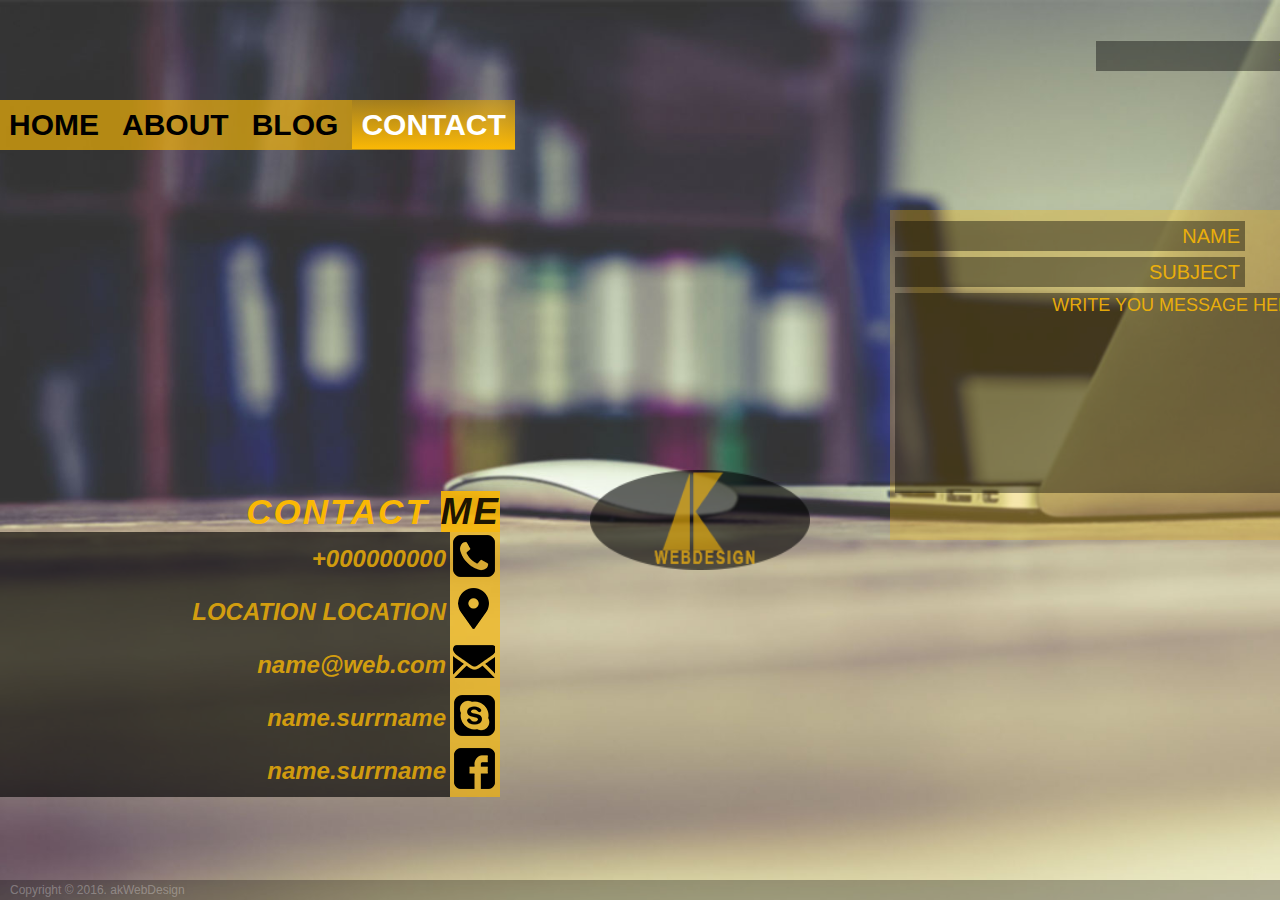
<file: contact.html>
<html>
    
    <head>
    <title>akWebDesign</title>
        
        <!-- Normalize.css -->
        <link rel="stylesheet" type="text/css" href="normalize.css">
        
        <!-- Custom Styles -->
        <link rel="stylesheet" type="text/css" href="styles.css">    
        
        <!--
        Meta Description. For Search Engines.
        For more about <meta> tags: w3schools.com/tags/tag_meta.asp
        -->
        
        <meta name="description" content="ak webdesign blog and portfolio page.">
        
        <!--[if lt IE 9]>
        <script src="http://html5shim.googlecode.com/svn/trunk/html5.js">
        </script>
        <![endif]-->
    </head>
    
    <body>
        <div class="wrapper">
            <div class="container">
                <header>
                    <div class="pgSearch">
                        <input type="text" title="Search on this website" placeholder="search">
                        <input type="submit" title="Search" class="searchIcon">
                    </div>
                <nav>
                    <ul>
                    <li> <a href="index.html">home</a></li>
                    <li> <a href="about.html">about</a></li>
                    <li> <a href="blog.html">blog</a></li>
                    <li> <a href="contact.html"  class="current">contact</a></li>
                    </ul>
                </nav>
                </header>
                <img src="img/logo2.png" alt="ak web design logo" class="logo2">
                <div class="clearFix">
                    <div id="accounts">
                        <h1>CONTACT <em>ME</em></h1>
                        <ul id="details">
                            <li>+000000000</li>
                            <li>LOCATION LOCATION</li>
                            <li>name@web.com</li>
                            <li>name.surrname</li>
                            <li>name.surrname</li>
                        </ul>
                        <ul id="detailsIcons">
                            <li><a href="#"><img src="img/phone.png" alt="phone icon" class="icon" title="Contact me over the phone"></a></li>
                            <li><a href="#"><img src="img/location.png" alt="gps icon" class="icon" title="Get my location into you navigation system"></a></li>
                            <li><a href="#"><img src="img/mail.png" alt="envelope icon" class="icon" title="Send me an email"></a></li>
                            <li><a href="#"><img src="img/skype.png" alt="skype icon" class="icon" title="Contact via skype"></a></li>
                            <li><a href="#"><img src="img/facebook.png" alt="facebook icon" class="icon" title="Contact via facebook"></a></li>
                        </ul>               
                    </div>
                    <form id="contact">
                        <input type="text" placeholder="NAME">
                        <input type="text" placeholder="SUBJECT">
                        <textarea placeholder="WRITE YOU MESSAGE HERE PLEASE..."></textarea>
                        <input type="submit" value="SUBMIT">
                    </form>
                </div>
            </div><!--container-->
            <footer>
                <p>Copyright &copy; 2016. akWebDesign</p>
            </footer>
        </div><!--wrapper-->
    </body>
</html>
</file>
<file: styles.css>
/*page background, size and default font*/
body{
    background: url(img/background.jpg) center center no-repeat fixed;
    background-size: cover;
    color: white;    
    font-family: Arial, monospace;
    font-size: 18px;
    height: 100%;
    min-width: 700px;
}

/*for footer sticker*/
.wrapper{
    display: block;
    min-height: 100%;
    position: relative;
}
/*global container dimensions*/
.container{
    display: block;
    margin: 0 auto;
    padding: 20px 0;
    position: relative;
    width: 1400px;
}

/*set widget title fonts*/
h1, h2, h3, h4, h5, h6{  
    font-size: 30px;
    font-stretch:extra-condensed;
    font-weight: 100;
    letter-spacing: 2px;
    line-height: 0.9em;
    margin: 0;
    padding: 0;
}

/*search box container, top right corner*/
.pgSearch{
    display: inline-block;
    margin: 21px 17px;
    position: absolute;
    right: 0px;
}

/*search button icon*/
.searchIcon{
    background: url(img/search-icon.png) center center no-repeat;
    background-size: 100%;
    border: none;
    height: 30px;
    opacity: 0.4;
    text-indent: -999px;
    vertical-align: middle;
    width: 40px;
}

/*user input box styling*/
input:not(.searchIcon){
    background: rgba(0,0,0,0.4);
    border: none;
    color: rgba(250,184,5,0.9);
    line-height: 30px;    
    margin: 0;
    padding: 0 5px;
}


/*interactive styling*/
input:not(.searchIcon):hover,
input:not(.searchIcon):focus,
input:not(.searchIcon):active{    
    background: rgba(0,0,0,0.6); 
}

.searchIcon:hover,
.searchIcon:focus{    
    opacity: 0.6;
}
/*end*/

/*navigation bar container*/
nav{
    background: rgba(250,184,5,0.65);
    border: none;
    display: inline-block; 
    height: 50px;
    margin-top: 80px;
    min-width: 500px;
    text-align: center;
}
/*reset padding and margin, to center text vertically*/
nav ul{
    margin: 0;
    padding: 0;
}

/*arrange ul items horizontally, change font size, case and weigth*/
nav li{
    display: inline-block;
    font-size: 30px;
    font-stretch: extra-condensed;
    font-weight: bold;
    line-height: 50px;
    text-transform: uppercase;
}

/*fix text decoration and padding*/
nav a{
    color: #000;
    text-decoration: none;
    padding: 8px 9px;
}
/*change style for actual navigation button*/
nav a.current{    
    background: -webkit-linear-gradient(rgba(3,15,91,0.1), rgba(250,184,5,1));    
    background: -moz-linear-gradient(rgba(3,15,91,0.1), rgba(250,184,5,1));    
    background: -ms-linear-gradient(rgba(3,15,91,0.1), rgba(250,184,5,1));    
    background: -o-linear-gradient(rgba(3,15,91,0.1), rgba(250,184,5,1));    
    background: linear-gradient(rgba(3,15,91,0.1), rgba(250,184,5,1));
    color: #fff;
}
/*change style when hovering*/
nav a:hover{ 
    background: -webkit-linear-gradient(rgba(250,184,5,1), rgba(3,15,91,0.1));
    background: -moz-linear-gradient(rgba(250,184,5,1), rgba(3,15,91,0.1));
    background: -ms-linear-gradient(rgba(250,184,5,1), rgba(3,15,91,0.1));
    background: -o-linear-gradient(rgba(250,184,5,1), rgba(3,15,91,0.1));
    background: linear-gradient(rgba(250,184,5,1), rgba(3,15,91,0.1));    
    color: #ccc;
}
/*end*/

/*latest blogs container*/
#minBlog{       
    background: rgba(0,0,0,0.6); 
    float: left;
    margin: 60px 0 0 40px;
    width: 460px;
}

/*latest blogs widget title*/
#minBlog h1{        
    background: rgba(250,184,5,0.65);
    bottom: 380px;
    color: rgba(0,0,0,0.84);
    left: 368px;
    position: absolute;
    -webkit-transform: rotate(90deg);
    -moz-transform: rotate(90deg);
    -ms-transform: rotate(90deg);
    -o-transform: rotate(90deg);
    transform: rotate(90deg);
    white-space: nowrap; /*disable text wrapping*/
}

article{
    color: #eee;
    margin: 0;
    padding: 3px;
}
h3{
    color: rgba(250,184,5,1);
    font-size: 18px;
    font-stretch: normal;
    font-style: normal;
    font-weight: bold;
    padding: 5px 2px;    
}

small{
    color: #fadc8a;
    font-size: 12px;
    font-weight: bolder;
    margin:0;
    padding-left: 5px;    
}

p{
    font-size: 16px;
    margin: 5px 0;
    padding: 4px;
    text-align: justify;
}

article a{    
    color: #fadc8a;
    font-style: italic;
    text-decoration: none;
    text-transform: uppercase;
}

article a:hover{  
    color: rgba(250,184,5,1);
}
/*end*/

/*about container*/
#minAbout{
    background: rgba(0,0,0,0.86);
    float: right;
    height: 149px;
    margin: 140px 40px 0 0;
    padding: 0;
    position: relative;    
}

#minAbout img{
    display: inline-block;
    height: 149px;
    left: -63px;
    position: absolute;
    vertical-align: middle;
    width: 175px;
}

h2{
    color: #f5e0a7;
    font-size: 30px;
    font-weight: bold;
    margin: 20px 60px 20px 110px;
    text-align: center;
    vertical-align: middle;   
}

#minAbout a{
    text-decoration: none;
}
/*end*/

/*clearFix container*/
.clearFix:before,
.clearFix:after {
  content:"";
  display:table;
}
.clearFix:after {
  clear:both;
}
/*end*/

/*protfolio container*/
#minPortfolio{
    background: rgba(250,184,5,0.46);
    border: none;
    height: 200px;
    margin: 0 auto;
    position: relative;
    width: 1000px;
}
h1{ 
    display: inline-block;
    font-style: italic;
    position: relative;
    padding: 0;
    margin: 0;
}


#minPortfolio h1{ 
    background: rgba(0,0,0,0.84);        
    color: rgba(250,184,5,0.65);
    left: 300px;
    top: -27px;
}

.portfolio ul{
    display: table;
    list-style-type: none;
    margin: 0 auto;    
    padding: 0;
}
.portfolio li{
    display: table-cell;
}
.portfolio a{
    display: inline-block;
}

.portfolio img{
    height: 160px;
    margin: 0 10px;
    width: 280px;
}
/*end*/

/*footer section container*/
footer{
    background: rgba(0,0,0,0.3);
    bottom: 0;
    display: block;
    height: 20px;
    left: 0;
    position:absolute;
    width: 100%;
}

footer p{
    color: rgba(250, 250, 250, 0.3);
    font-size: 12px;
    line-height: 20px;
    margin: 0;
    padding: 0 10px;
}
/*end*/

/*additional styles for ABOUT page*/
/* display:table used to space li items horizontally*/
.aboutPg{         
    background: -webkit-linear-gradient(rgba(0,0,0,0.3), rgba(250,184,5,0.3),rgba(0,0,0,0.3));
    background: -moz-linear-gradient(rgba(0,0,0,0.3), rgba(250,184,5,0.3),rgba(0,0,0,0.3));
    background: -o-linear-gradient(rgba(0,0,0,0.3), rgba(250,184,5,0.3),rgba(0,0,0,0.3));
    background: linear-gradient(rgba(0,0,0,0.3), rgba(250,184,5,0.3),rgba(0,0,0,0.3));
    margin: 40px 0;
}
/*about container*/
#about{
    margin: 0 auto;
    padding: 20px 0;
    position: relative;
}

#about h2{
    margin: 0;
    font-stretch: normal;
    padding-top: 5px;
    text-align: left;
}
#about p{
    color: #f5e0a7;
    font-size: 25px;
    margin-top: 10px;
}
#aboutLeft, #aboutRight{    
    display: inline-block;
    width: 49%;
} 

#aboutLeft::before,
#aboutRight::before{
    content: "";
    height: 240px;
    width: 130px;
}

#aboutLeft,
#aboutRight::before{
    float: left;
}

#aboutRight,#aboutLeft::before{
    float: right;
}
#portrait{
    display: inline-block;
    left: 41.5%;
    position: absolute;
    top: 10px;
    width: 17%;
}
/*end*/

.logo2{
    display: inline-block;
    height: 100px;
    margin: 320px 590px;
    position: absolute;    
    width: 220px;
}

/*big portfolio container*/
#portfolioBig{
    height: 330px;
}

#portfolioBig ul{
    position: relative;
}

#portfolioBig a{
    margin: 100px auto;
}
/*end*/

/*additional styles for BLOG page*/
/*blog post container*/
#blogPost{
    background: rgba(0,0,0,0.6);
    float: left;
    margin-top: 60px;
    padding: 10px;
    position:absolute;
    width: 70%;
}

#blogPost h3{
    font-size: 1.3em;
}
#blogPost small{
    font-size: 0.9em;
}
#blogPost p{
    font-size: 1.1em;
}

.textWrap{
    float: left;
    margin: 20px;
    width: 20%;
}
/*end*/

/*popular blog post container*/
h4{
    text-align:center;
    padding-top: 10px;
}

#popularBlog{
    background: rgba(250,184,5,0.64);
    float: right;
    margin-top: 60px;
    width: 27%;
}
#popularBlog article{      
    padding: 10px;
}
#popularBlog h1{   
    color: rgba(0,0,0,0.64);
    display: block;
    font-weight: bold;
    position: relative;
    text-align: center;
}

#popularBlog h3{
    color: rgba(0,0,0,1);
}
#popularBlog small{
    color: rgba(0,0,0,0.7);
}
#popularBlog  p{
    color: rgba(0,0,0,0.9);
}

#popularBlog  a{
    color: rgba(0,0,0,0.6);
}
#popularBlog  a:hover{
    color: rgba(0,0,0,1);
}

#popularBlog form{
    border-top: 1px solid rgba(0,0,0,1);
    margin-top: 0;
    padding-top: 10px;
}

#popularBlog form input{
    display: block;
    margin: 5px auto;
    width: 80%;
}

#popularBlog form input[type="submit"]{
    background: #555;
    display: block;
    position: relative;
    right: -118px;
    width: 20%;
}

#popularBlog form input[type="submit"]:hover{
    background: #333;
}
/*end*/

/*additional fonts for contact page*/
/*accounts container*/
#accounts{
    float:left;
    margin-top: 350px;
    width: 500px;
}
#accounts h1{
    bottom: 4px;
    color: rgba(250,184,5,1);
    font-size: 35px;
    font-weight: bold;
    text-align: right;
    width: 100%;
}

#accounts em{
    background: rgba(250,184,5,0.9);
    color: rgba(0,0,0,0.9);
    font-size: 37px;
}
#details{
    background: rgba(0,0,0,0.64);
    float:left;
    list-style: none;
    margin: 0;
    padding: 0;
    text-align: right;
    width:90%;
}

#details li{
    color: rgba(250,184,5,0.8);
    font-size: 24px;
    font-style: italic;
    font-weight: bold;
    line-height: 53px;
    margin-right: 4px;
}
#detailsIcons{
    background: rgba(250,184,5,0.64);
    float: right;
    list-style: none;
    margin: 0;
    padding: 0;
    width: 10%;
}
.icon{
    padding: 3px;
}

.icon:hover{
    background: rgba(250,184,5,0.9);    
}
/*end*/

/*contact container*/
#contact{
    background: rgba(250,184,5,0.3);
    float: right;
    margin: 60px 0;
    padding: 5px;
    max-width: 50%;
}

#contact input{
    display: block;
    font-size: 20px;
    height: 30px;
    margin: 6px 0;
    width: 70%;
}

#contact input[type="submit"]{
    background: #555;
    display: block;
    font-style: normal;
    float:right;
    text-align: center;
    width: 100px;
}

#contact textarea{
    background: rgba(0,0,0,0.4);
    border: none;
    color: rgba(250,184,5,0.9);
    display: block;
    height: 200px;
    width: 500px;
    resize: vertical;
    max-height:500px;
    
}
#contact input[type="submit"]:hover{
    background: #333;
}


input::-webkit-input-placeholder{
    color: rgba(250,184,5,0.9);
    text-align: right;
}
input::-moz-input-placeholder{
    color: rgba(250,184,5,0.9);
    text-align: right;
}
input::-ms-input-placeholder{
    color: rgba(250,184,5,0.9);
    text-align: right;
}
textarea::-webkit-input-placeholder{
    color: rgba(250,184,5,0.9);
    text-align: right;
}
textarea::-ms-input-placeholder{
    color: rgba(250,184,5,0.9);
    text-align: right;
}
textarea::-moz-input-placeholder{
    color: rgba(250,184,5,0.9);
    text-align: right;
}
#contact textarea:hover,
#contact textarea:focus,
#contact textarea:active{    
    background: rgba(0,0,0,0.6); 
}

/*end*/
</file>
